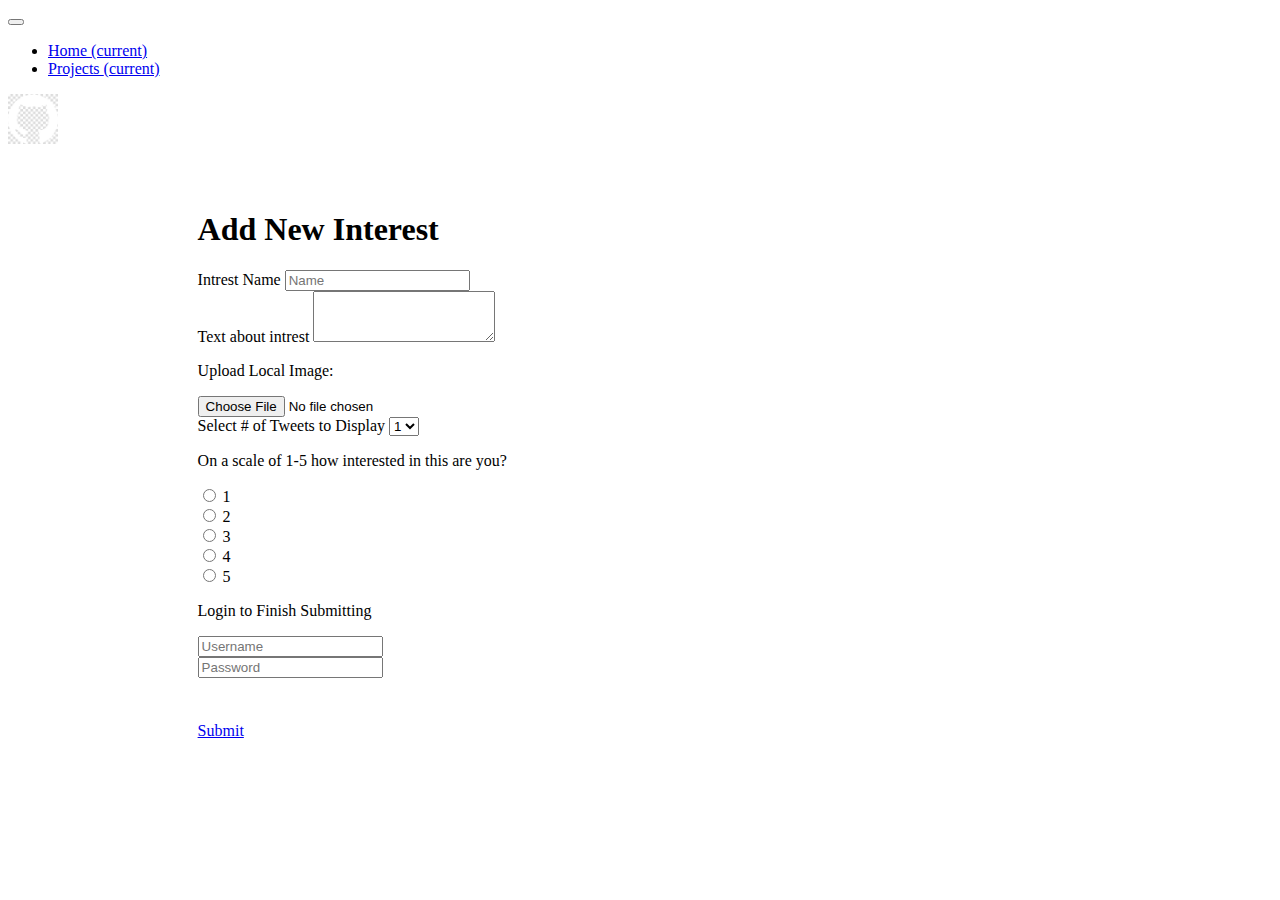
<file: form.html>
<!DOCTYPE html>
<html>
  <head>
    <meta charset="utf-8">
    <meta name="viewport" content="width=device-width, initial-scale=1, shrink-to-fit=no">
    <meta name="description" content="">
    <title>About Me</title>
    <link rel='icon' href='../resources/img/favicon.ico' type='image/x-icon'/>
    <link rel="stylesheet" href="https://stackpath.bootstrapcdn.com/bootstrap/4.2.1/css/bootstrap.min.css" integrity="sha384-GJzZqFGwb1QTTN6wy59ffF1BuGJpLSa9DkKMp0DgiMDm4iYMj70gZWKYbI706tWS" crossorigin="anonymous">
	<link href="bruhMoment.css" rel="stylesheet">
  </head>
  <body>
    <nav class="navbar navbar-expand-lg navbar-dark bg-dark">
        <button class="navbar-toggler" type="button" data-toggle="collapse" data-target="#navbarText" aria-controls="navbarText" aria-expanded="false" aria-label="Toggle navigation">
          <span class="navbar-toggler-icon"></span>
        </button>
        <div class="collapse navbar-collapse" id="navbarText">
            <ul class="navbar-nav mr-auto">
                <li class="nav-item active">
                <a class="nav-link" href="mypage_bootstrap.html">Home <span class="sr-only">(current)</span></a>
                </li>
                <li class="nav-item active">
                    <a class="nav-link" href="projects.html">Projects <span class="sr-only">(current)</span></a>
                </li>
            </ul>
            </ul class="navbar-nav m1-auto">
                <li class="nav-item active">
                    <a href="https://github.com/MiInouye/">
                        <img src="imgs/gitHubLogo.png" height=50px>
                    </a>
                </li>
            </ul>
        </div>
    </nav>
    
    <form>
    <div id="addIntrestForm">
        <div class="form-group" id="intrestName">
          <h1>Add New Interest</h1>
          <label for="NewIntrest">Intrest Name</label>
          <input type="name" class="form-control" id="NewIntrest" placeholder="Name">
        </div>
        
        <div class="form-group" id="intrestDescription">
           <label for="intrestDesc">Text about intrest</label>
           <textarea class="form-control" id="intrestDesc" rows="3"></textarea>
        </div>

        <div class="row">
            <div class="col-sm">
                <div class="container">
                    <p>Upload Local Image:</p>
                    <form action="/action_page.php">
                        <input type="file" id="myFile" name="filename2">
                    </form>
                </div>
            </div>
            <div class="col-sm">
                <div class="form-group" id="NumberOfTweets">
                    <label for="numTweets">Select # of Tweets to Display</label>
                    <select class="form-control" id="numTweets">
                      <option>1</option>
                      <option>2</option>
                      <option>3</option>
                      <option>4</option>
                      <option>5</option>
                    </select>
                  </div>
            </div>
        </div>
        <div class="row">
            <div class="col-sm">
                <p>On a scale of 1-5 how interested in this are you?</p>
                <div class="form-check form-check-inline">
                    <input class="form-check-input" type="radio" name="intrestLevel" id="intrestLevel1" value="1">
                    <label class="form-check-label" for="intrestLevel1">1</label>
                </div>
                <div class="form-check form-check-inline">
                    <input class="form-check-input" type="radio" name="intrestLevel" id="intrestLevel2" value="2">
                    <label class="form-check-label" for="intrestLevel2">2</label>
                </div>
                <div class="form-check form-check-inline">
                    <input class="form-check-input" type="radio" name="intrestLevel" id="intrestLevel3" value="3">
                    <label class="form-check-label" for="intrestLevel3">3</label>
                </div>
                <div class="form-check form-check-inline">
                    <input class="form-check-input" type="radio" name="intrestLevel" id="intrestLevel4" value="4">
                    <label class="form-check-label" for="intrestLevel4">4</label>
                </div>
                <div class="form-check form-check-inline">
                    <input class="form-check-input" type="radio" name="intrestLevel" id="intrestLevel5" value="5">
                    <label class="form-check-label" for="intrestLevel5">5</label>
                </div>
            </div>
        </div>
        <p>Login to Finish Submitting</p>
        <div class="row">
            <div class="col-sm">
                    <input type="name" class="form-control" id="username" placeholder="Username">
            </div>
            <div class="col-sm">
                <input type="name" class="form-control" id="password" placeholder="Password">
            </div>
        </div>
        <div class="row">
            <div class="col-sm" id="submitButton">
                <a class="btn btn-primary" href="mypage_bootstrap.html" role="button">Submit</a>
            </div>
        </div>
        
        

    </div>    
    </form>

  </body>
</html>
</file>
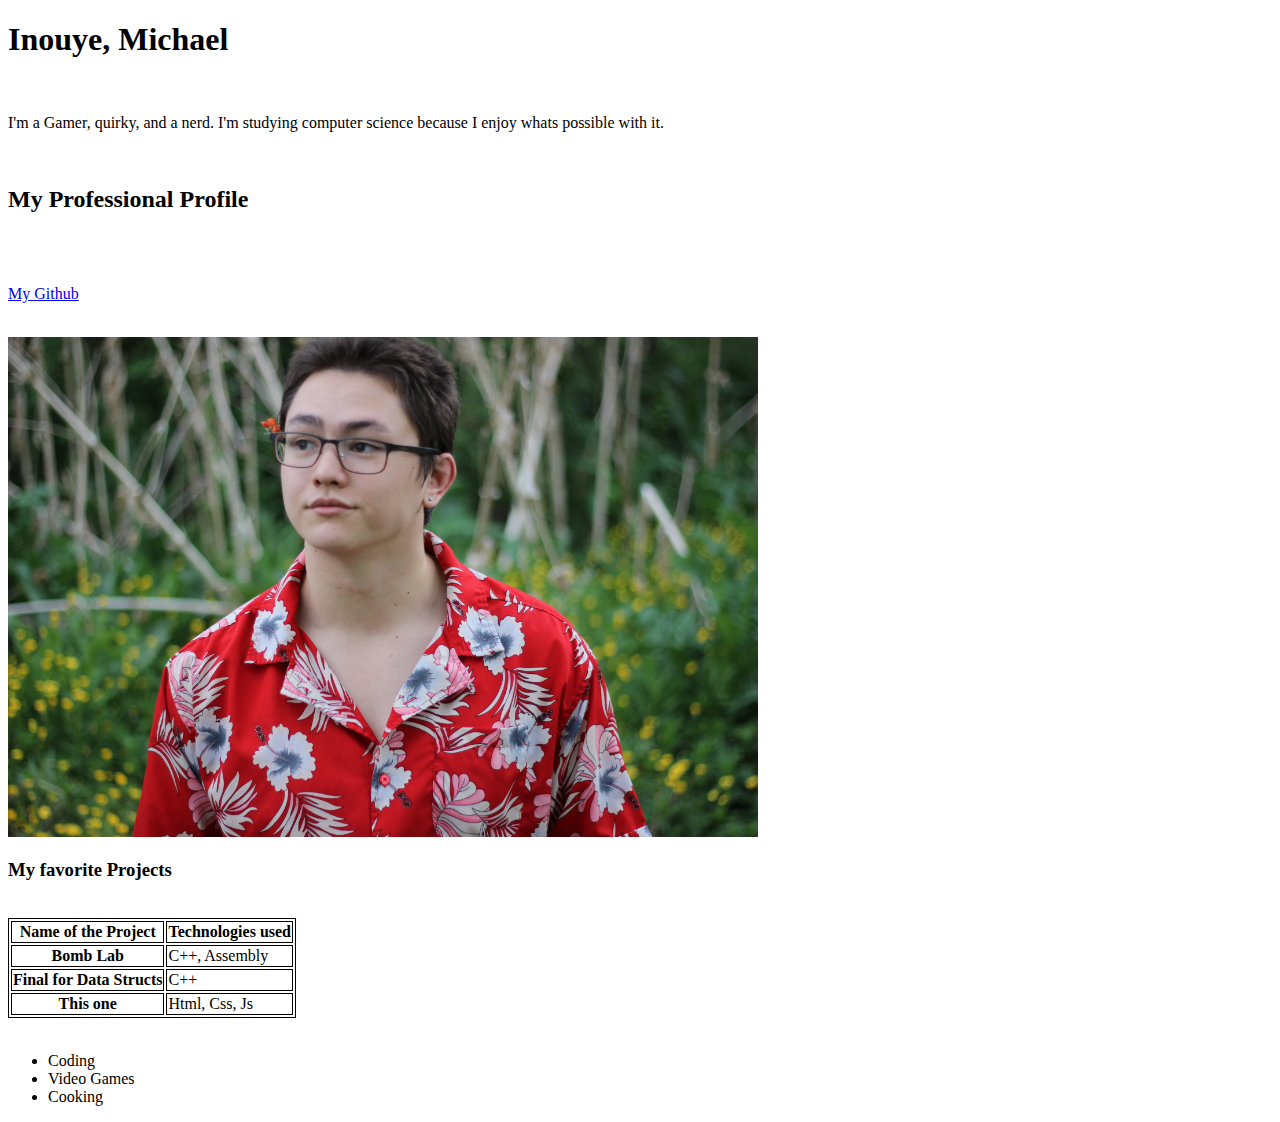
<file: mypage.html>
<!DOCTYPE html>
    <html>
      <head>
        
        <title>About Me</title>
	      <link href="bruhMoment.css" rel="stylesheet">
      </head>
      <body>
        <h1>Inouye, Michael</h1><br>
        <p>I'm a Gamer, quirky, and a nerd. I'm studying computer science because I enjoy whats possible with it.</p><br>
        <h2>My Professional Profile</h2><br><br>
        <p><a href="https://github.com/MiInouye/">My Github</a></p><br>
        <img src= imgs/most_professional.jpg  alt="The realest" height=500 ><br>
        <h3>My favorite Projects</h3><br>
        <table class="table " >
          <thead>
            <tr>
              <th scope="col">Name of the Project</th>
              <th scope="col">Technologies used</th>
            </tr>
          </thead>
          <tbody>
            <tr>
              <th scope="row">Bomb Lab</th>
              <td>C++, Assembly</td>
            </tr>
            <tr>
              <th scope="row">Final for Data Structs</th>
              <td>C++</td>
            </tr>
            <tr>
              <th scope="row">This one</th>
              <td>Html, Css, Js</td>
            </tr>
          </tbody>
        </table><br>
        <ul>
          <li>Coding</li>
          <li>Video Games</li>
          <li>Cooking</li>
        </ul>

      </body>
    </html>
</file>
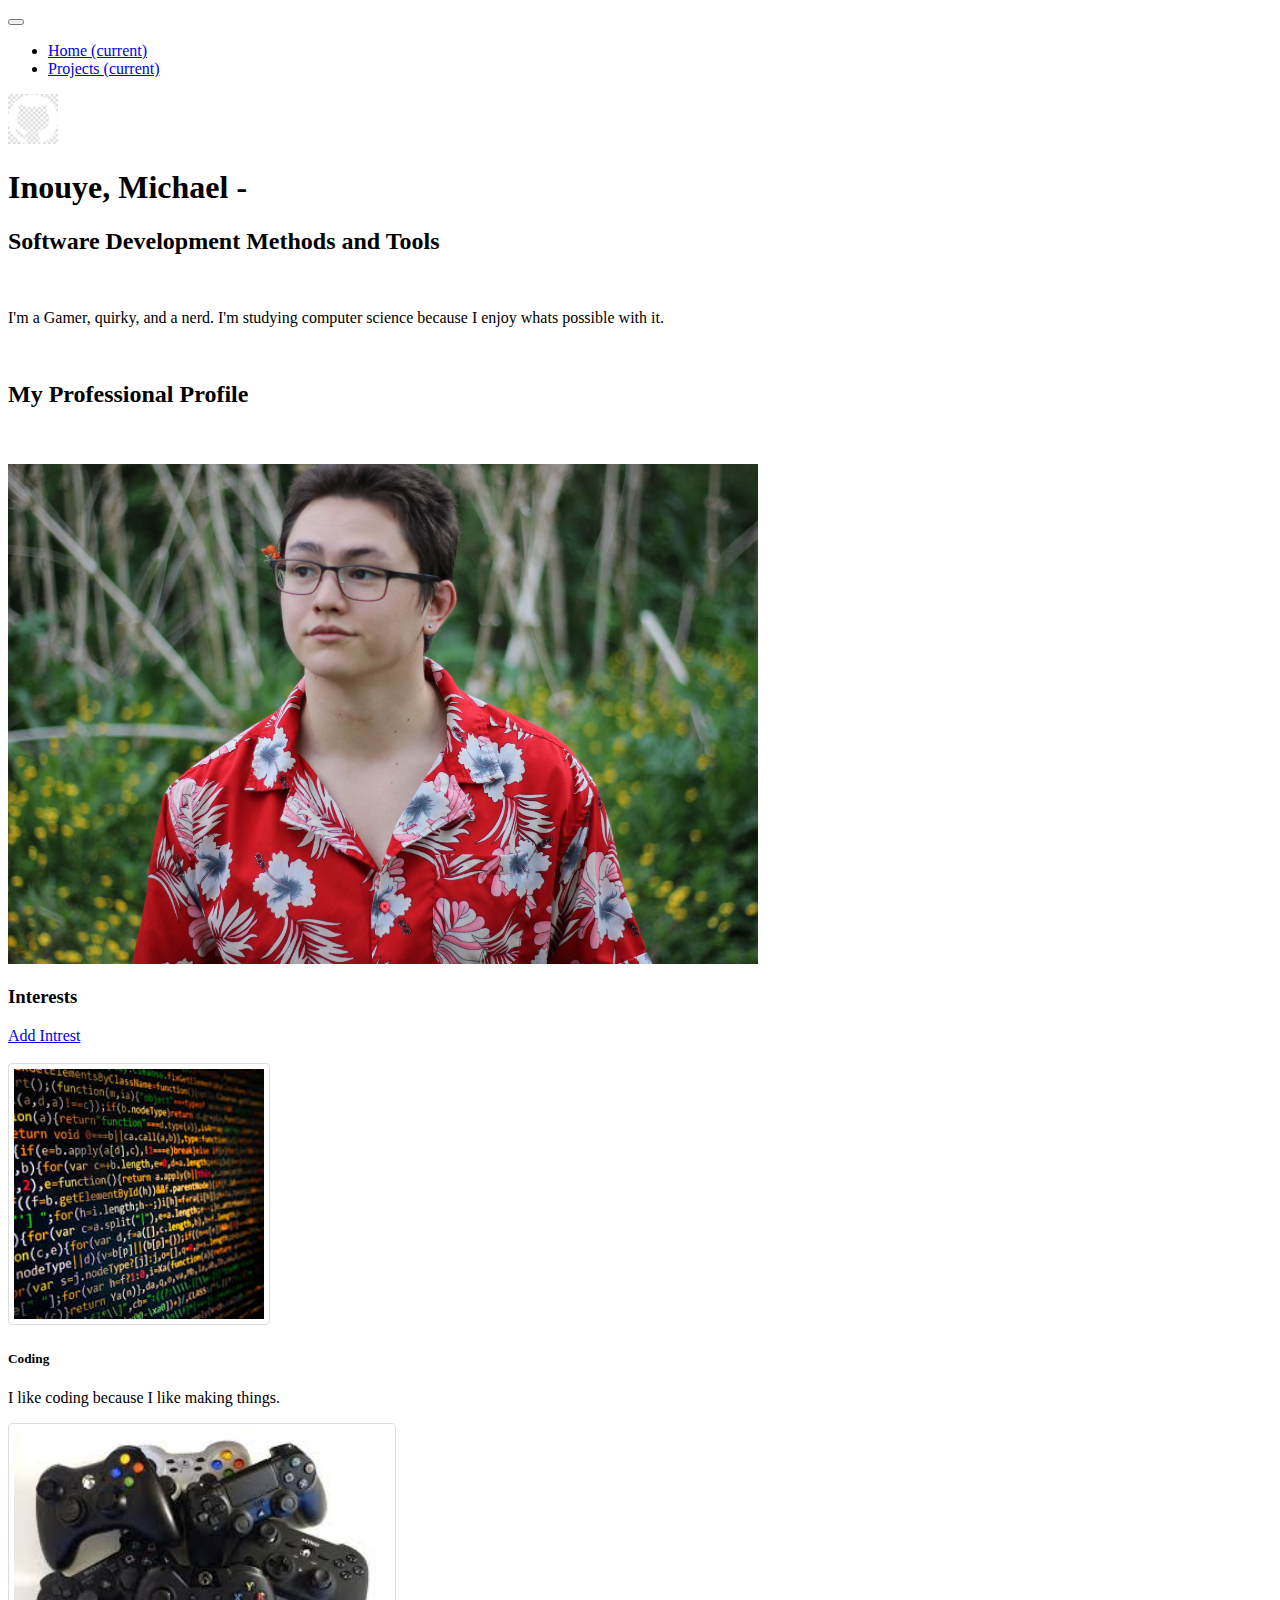
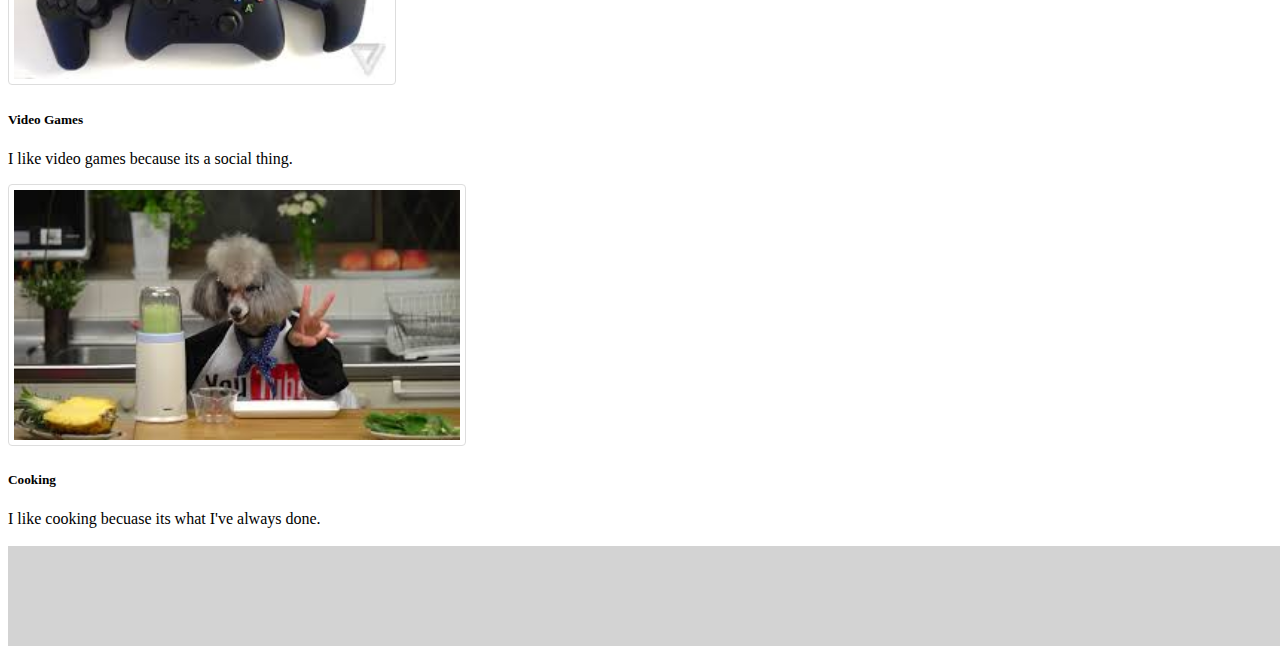
<file: mypage_bootstrap.html>
<!DOCTYPE html>
<html>
  <head>
    <meta charset="utf-8">
    <meta name="viewport" content="width=device-width, initial-scale=1, shrink-to-fit=no">
    <meta name="description" content="">
    <title>About Me</title>
    <link rel='icon' href='../resources/img/favicon.ico' type='image/x-icon'/>
    <link rel="stylesheet" href="https://stackpath.bootstrapcdn.com/bootstrap/4.2.1/css/bootstrap.min.css" integrity="sha384-GJzZqFGwb1QTTN6wy59ffF1BuGJpLSa9DkKMp0DgiMDm4iYMj70gZWKYbI706tWS" crossorigin="anonymous">
	<link href="bruhMoment.css" rel="stylesheet">
  </head>
  <body>
    <nav class="navbar navbar-expand-lg navbar-dark bg-dark">
        <button class="navbar-toggler" type="button" data-toggle="collapse" data-target="#navbarText" aria-controls="navbarText" aria-expanded="false" aria-label="Toggle navigation">
          <span class="navbar-toggler-icon"></span>
        </button>
        <div class="collapse navbar-collapse" id="navbarText">
          <ul class="navbar-nav mr-auto">
            <li class="nav-item active">
              <a class="nav-link" href="mypage_bootstrap.html">Home <span class="sr-only">(current)</span></a>
            </li>
            <li class="nav-item active">
                <a class="nav-link" href="projects.html">Projects <span class="sr-only">(current)</span></a>
            </li>
          </ul class="navbar-nav m1-auto">
            <li class="nav-item active">
                <a href="https://github.com/MiInouye/">
                    <img src="imgs/gitHubLogo.png" height=50px>
                  </a>
            </li>
        </div>
      </nav>

    <h1>Inouye, Michael - </h1><h2 class="text-secondary">Software Development Methods and Tools</h2><br>
    <p class="card">I'm a Gamer, quirky, and a nerd. I'm studying computer science because I enjoy whats possible with it.</p><br>
    <h2>My Professional Profile</h2><br><br>
    <img class="rounded-circle" src= imgs/most_professional.jpg  alt="picture of me" height=500 ><br>
    <div class="row">
      <div class="col-sm-11">
        <h3>Interests</h3>
      </div>
      <div class="float-sm-right">
        <a class="btn btn-primary" href="form.html" role="button">Add Intrest</a>
      </div>
    </div>
    <br>

    <div class="row">
      <div class="col-sm-4">
        <div class="card">
          <img class="card-img-top" id="coding_card_img" src="imgs/coding.jpg" alt="Coding">
          <div class="card-body">
            <h5 class="card-title">Coding</h5>
            <p class="card-text">I like coding because I like making things.</p>
          </div>
        </div>
      </div>
      <div class="col-sm-4">
        <div class="card">
          <img class="card-img-top" id="vg_card_img" src="imgs/vg.jpg" alt="Video Games">
          <div class="card-body">
            <h5 class="card-title">Video Games</h5>
            <p class="card-text">I like video games because its a social thing.</p>
          </div>
        </div>
      </div>
      <div class="col-sm-4">
        <div class="card">
          <img class="card-img-top" id="cooking_card_img" src="imgs/cooking.jpg" alt="Cooking" >
          <div class="card-body">
            <h5 class="card-title">Cooking</h5>
            <p class="card-text">I like cooking becuase its what I've always done.</p>
          </div>
        </div>
      </div>
    </div>

    <footer>
      <a href="https://www.linkedin.com/in/michael-inouye-15946b1b8/"><img src="imgs/linkedin.png"></a>
    </footer>

  </body>
</html>
</file>
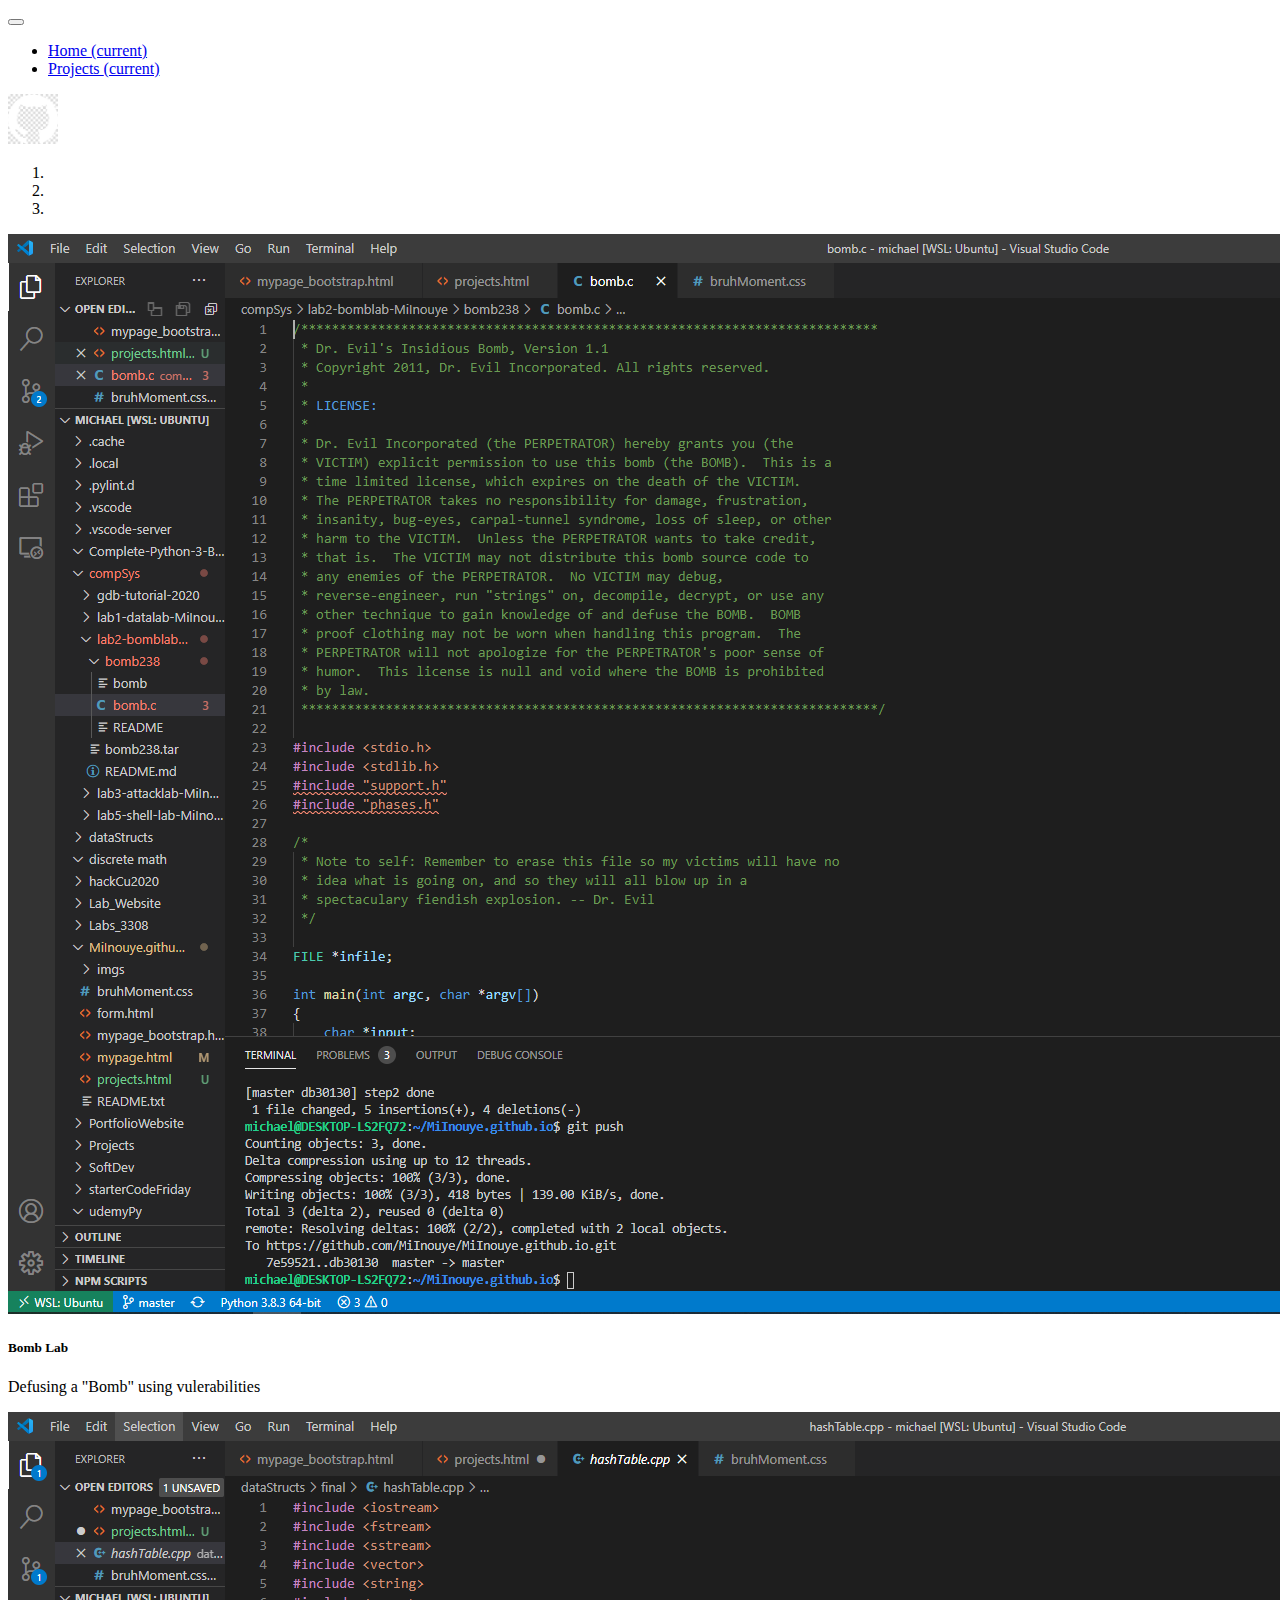
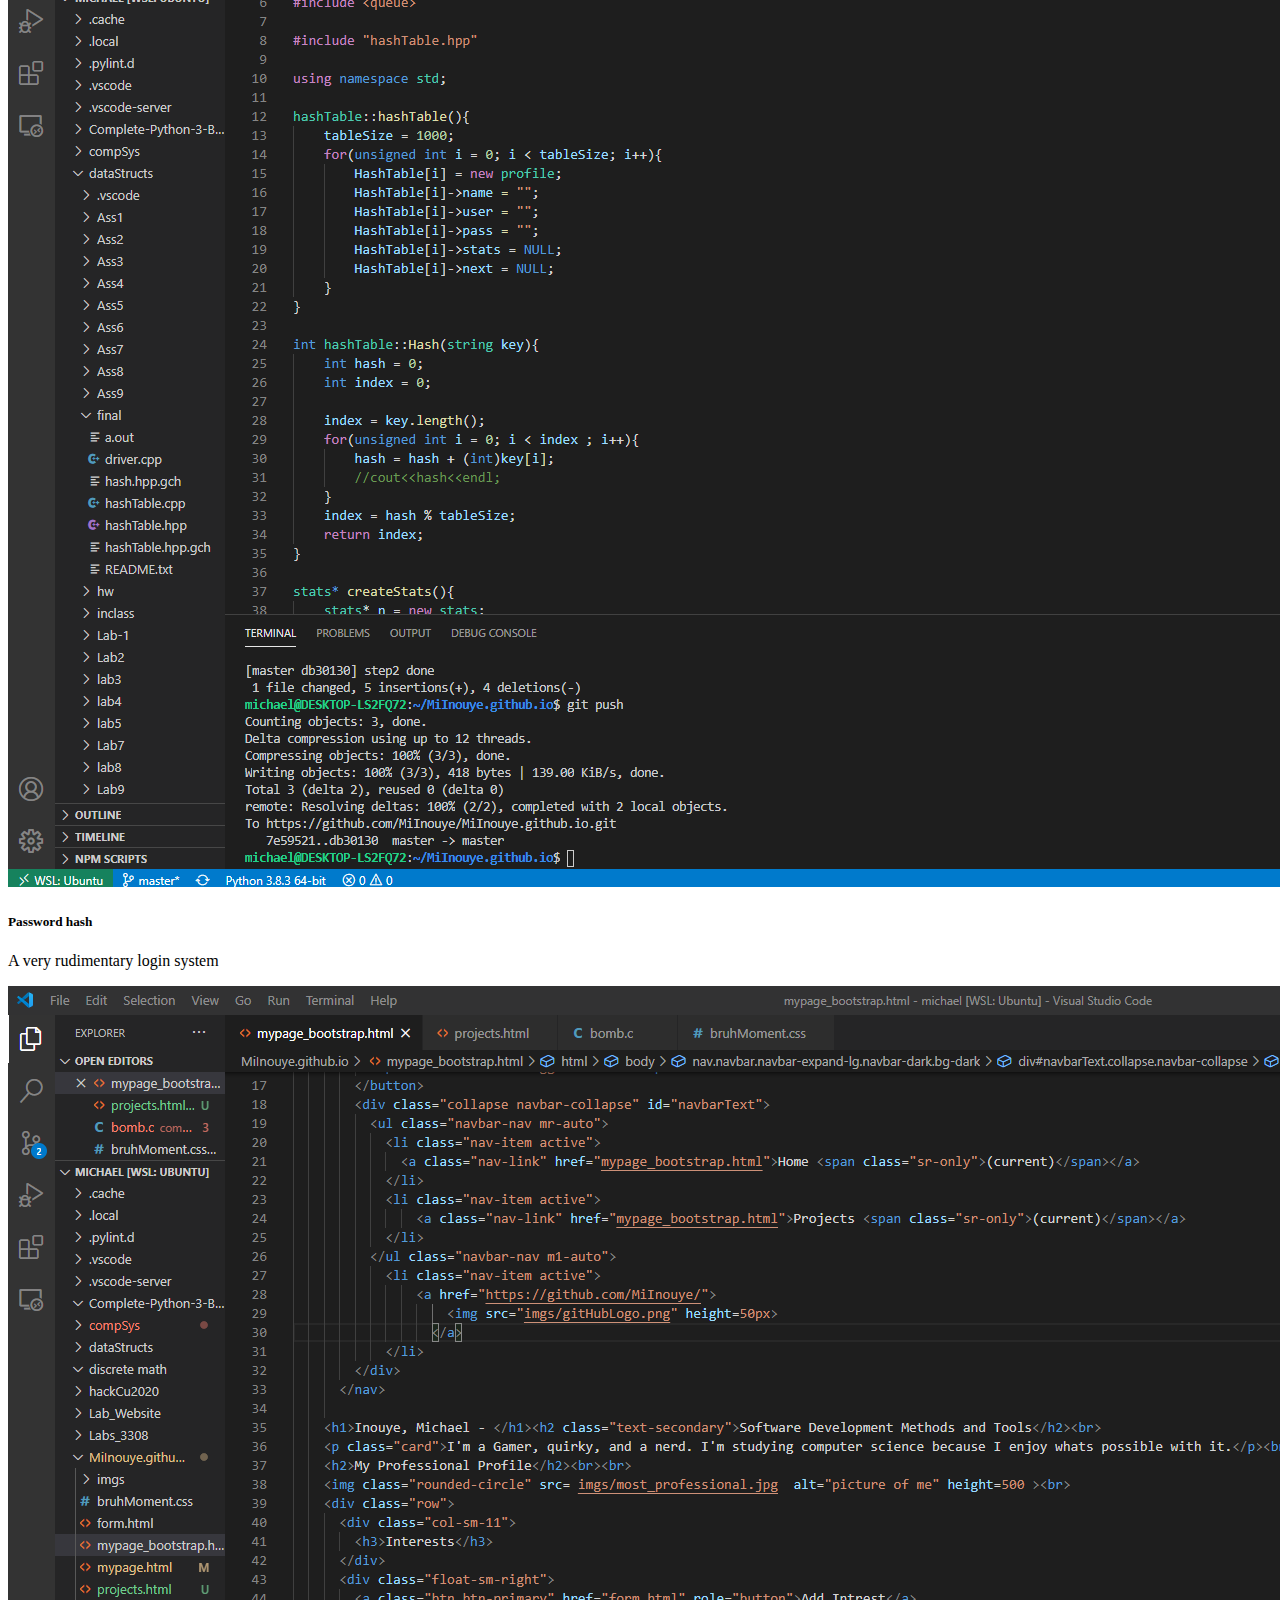
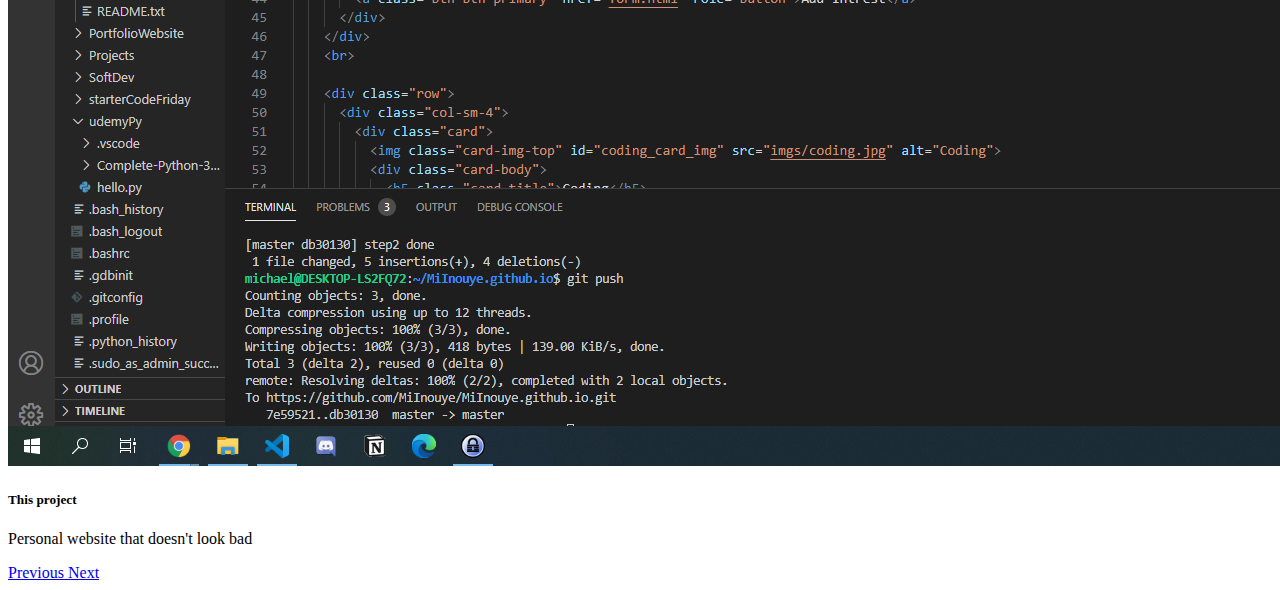
<file: projects.html>
<!-- Home Page -->
<!doctype html>
<html lang="en">
  <head>
    <meta charset="utf-8">
    <meta name="viewport" content="width=device-width, initial-scale=1, shrink-to-fit=no">
    <meta name="description" content="">
    <title>Projects Page</title>
	<link rel='icon' href='../resources/img/favicon.ico' type='image/x-icon'/>
    <!-- Bootstrap core CSS -->
	<link rel="stylesheet" href="https://stackpath.bootstrapcdn.com/bootstrap/4.2.1/css/bootstrap.min.css" integrity="sha384-GJzZqFGwb1QTTN6wy59ffF1BuGJpLSa9DkKMp0DgiMDm4iYMj70gZWKYbI706tWS" crossorigin="anonymous">
	<link href="bruhMoment.css" rel="stylesheet">
  </head>
  <body>

    <nav class="navbar navbar-expand-lg navbar-dark bg-dark ">
        <button class="navbar-toggler" type="button" data-toggle="collapse" data-target="#navbarText" aria-controls="navbarText" aria-expanded="false" aria-label="Toggle navigation">
          <span class="navbar-toggler-icon"></span>
        </button>
        <div class="collapse navbar-collapse" id="navbarText">
          <ul class="navbar-nav mr-auto">
            <li class="nav-item active">
              <a class="nav-link" href="mypage_bootstrap.html">Home <span class="sr-only">(current)</span></a>
            </li>
            <li class="nav-item active">
                <a class="nav-link" href="mypage_bootstrap.html">Projects <span class="sr-only">(current)</span></a>
            </li>
          </ul class="navbar-nav m1-auto">
            <li class="nav-item active">
                <a href="https://github.com/MiInouye/">
                    <img src="imgs/gitHubLogo.png" height=50px>
                  </a>
            </li>
        </div>
      </nav>

        <div id="projectCarousel" class="carousel slide" data-ride="carousel">
            <ol class="carousel-indicators">
                <li data-target="#projectCarousel" data-slide-to="0" class="active"></li>
                <li data-target="#projectCarousel" data-slide-to="1"></li>
                <li data-target="#projectCarousel" data-slide-to="2"></li>
              </ol>
          
            <div class="carousel-inner">
                <div class="carousel-item active">
                    <img class="d-block w-100" src="imgs/bomblab.PNG" alt="First slide">
                    <div class="carousel-caption d-none d-md-block">
                        <h5>Bomb Lab</h5>
                        <p>Defusing a "Bomb" using vulerabilities</p>
                      </div>
                </div>
                <div class="carousel-item">
                    <img class="d-block w-100" src="imgs/finalDS.PNG" alt="Second slide">
                    <div class="carousel-caption d-none d-md-block">
                        <h5>Password hash</h5>
                        <p>A very rudimentary login system </p>
                      </div>
                </div>
                <div class="carousel-item">
                    <img class="d-block w-100" src="imgs/thisone.PNG" alt="Third slide">
                    <div class="carousel-caption d-none d-md-block">
                        <h5>This project</h5>
                        <p>Personal website that doesn't look bad</p>
                      </div>
                </div>
            </div>
            
            <a class="carousel-control-prev" href="#projectCarousel" role="button" data-slide="prev">
                <span class="carousel-control-prev-icon" aria-hidden="true"></span>
                <span class="sr-only">Previous</span>
            </a>
            <a class="carousel-control-next" href="#projectCarousel" role="button" data-slide="next">
                <span class="carousel-control-next-icon" aria-hidden="true"></span>
                <span class="sr-only">Next</span>
            </a>
        </div>
  
    <script src="https://code.jquery.com/jquery-3.3.1.slim.min.js" integrity="sha384-q8i/X+965DzO0rT7abK41JStQIAqVgRVzpbzo5smXKp4YfRvH+8abtTE1Pi6jizo" crossorigin="anonymous"></script>
	<script src="https://cdnjs.cloudflare.com/ajax/libs/popper.js/1.14.6/umd/popper.min.js" integrity="sha384-wHAiFfRlMFy6i5SRaxvfOCifBUQy1xHdJ/yoi7FRNXMRBu5WHdZYu1hA6ZOblgut" crossorigin="anonymous"></script>
	<script src="https://stackpath.bootstrapcdn.com/bootstrap/4.2.1/js/bootstrap.min.js" integrity="sha384-B0UglyR+jN6CkvvICOB2joaf5I4l3gm9GU6Hc1og6Ls7i6U/mkkaduKaBhlAXv9k" crossorigin="anonymous"></script>
</body>
</html>
</file>
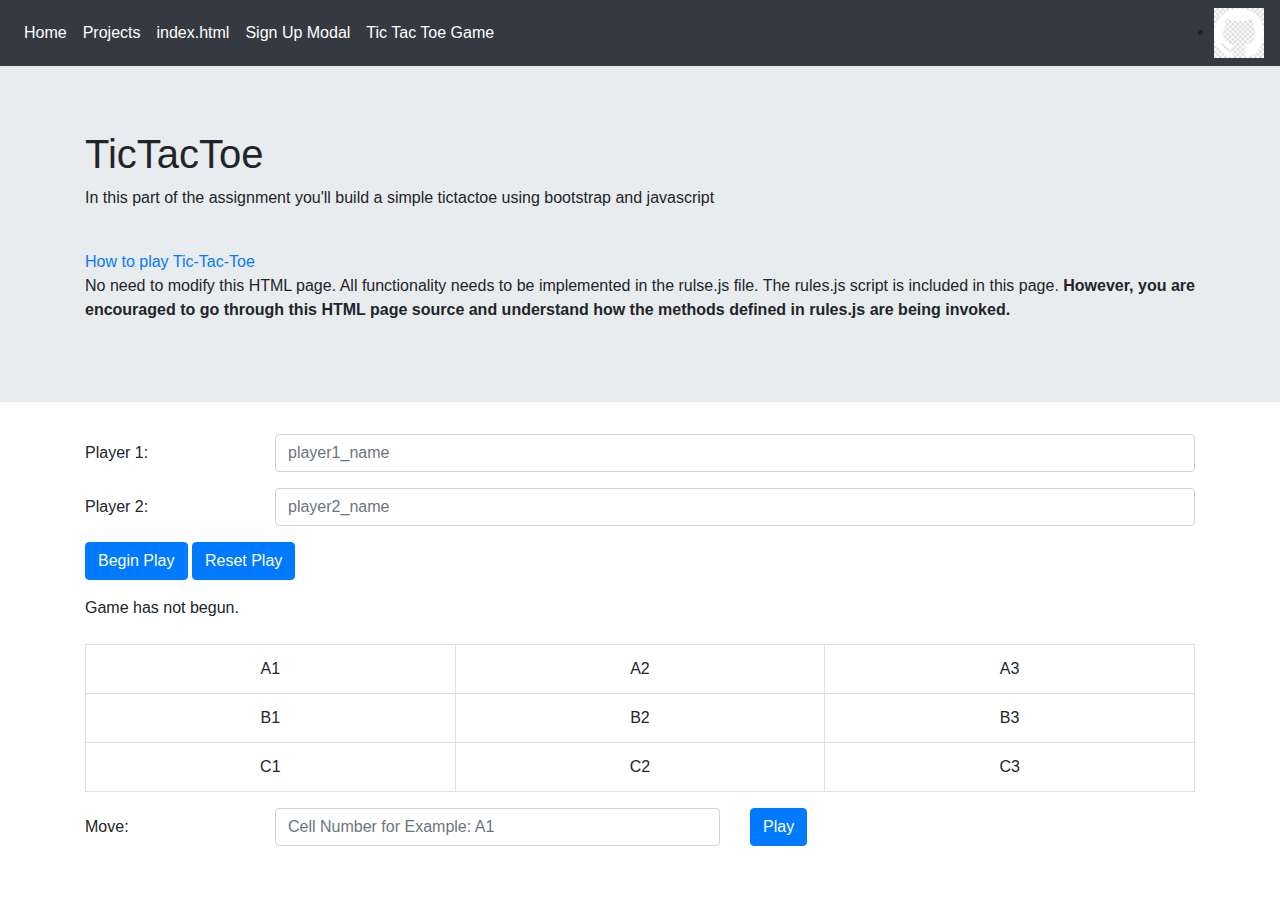
<file: tic-tac-toe/tic-tac-toe.html>
<!DOCTYPE html>
<html lang="en">
<head>
<meta charset="utf-8">
<meta http-equiv="X-UA-Compatible" content="IE=edge">
<meta name="viewport" content="width=device-width, initial-scale=1">
<title>Question 4</title>
<link rel="stylesheet" href="https://maxcdn.bootstrapcdn.com/font-awesome/4.7.0/css/font-awesome.min.css">
<link rel="stylesheet" href="https://stackpath.bootstrapcdn.com/bootstrap/4.4.1/css/bootstrap.min.css" integrity="sha384-Vkoo8x4CGsO3+Hhxv8T/Q5PaXtkKtu6ug5TOeNV6gBiFeWPGFN9MuhOf23Q9Ifjh" crossorigin="anonymous">
<script src="https://code.jquery.com/jquery-3.4.1.slim.min.js" integrity="sha384-J6qa4849blE2+poT4WnyKhv5vZF5SrPo0iEjwBvKU7imGFAV0wwj1yYfoRSJoZ+n" crossorigin="anonymous"></script>
<script src="https://cdn.jsdelivr.net/npm/popper.js@1.16.0/dist/umd/popper.min.js" integrity="sha384-Q6E9RHvbIyZFJoft+2mJbHaEWldlvI9IOYy5n3zV9zzTtmI3UksdQRVvoxMfooAo" crossorigin="anonymous"></script>
<script src="https://stackpath.bootstrapcdn.com/bootstrap/4.4.1/js/bootstrap.min.js" integrity="sha384-wfSDF2E50Y2D1uUdj0O3uMBJnjuUD4Ih7YwaYd1iqfktj0Uod8GCExl3Og8ifwB6" crossorigin="anonymous"></script>
<script src="./rules.js"></script>
</head>
<body>
	<nav class="navbar navbar-expand-lg navbar-dark bg-dark">
		<button class="navbar-toggler" type="button" data-toggle="collapse" data-target="#navbarText" aria-controls="navbarText" aria-expanded="false" aria-label="Toggle navigation">
		  <span class="navbar-toggler-icon"></span>
		</button>
		<div class="collapse navbar-collapse" id="navbarText">
		  <ul class="navbar-nav mr-auto">
			<li class="nav-item active">
			  <a class="nav-link" href="../../../MiInouye.github.io/views/mypage_bootstrap.html">Home <span class="sr-only">(current)</span></a>
			</li>
			<li class="nav-item active">
				<a class="nav-link" href="../../../MiInouye.github.io/views/projects.html">Projects <span class="sr-only">(current)</span></a>
			</li>
			<li class="nav-item active">
			  <a class="nav-link" href="../../../MiInouye.github.io/index.html">index.html <span class="sr-only">(current)</span></a>
			</li>
			<li class="nav-item active">
				<a class="nav-link" href="../signup-modal/login.html">Sign Up Modal <span class="sr-only">(current)</span></a>
			</li>
			<li class="nav-item active">
				<a class="nav-link" href="tic-tac-toe.html">Tic Tac Toe Game <span class="sr-only">(current)</span></a>
			</li>
		  </ul class="navbar-nav m1-auto">
			<li class="nav-item active">
				<a href="https://github.com/MiInouye/">
					<img src="../imgs/gitHubLogo.png" height=50px>
				  </a>
			</li>
		</div>
	  </nav>
<div class="jumbotron jumbotron-fluid">
  	<div class="container">
  		<h1>TicTacToe</h1>
  		<p>In this part of the assignment you'll build a simple tictactoe using bootstrap and javascript</p> <br/>
  		<a href="https://www.google.com/search?q=tic+tac+toe" alt="how to play" target="_blank">How to play Tic-Tac-Toe</a><br/>
		  <p>No need to modify this HTML page. All functionality needs to be implemented in the rulse.js file. The rules.js script is included in this page. <strong>However, you are encouraged to go through this HTML page source and understand how the methods defined in rules.js are being invoked.</strong></p>
	</div>
</div>

<div class="container">
	<form>
	  <div class="form-group row">
	    <label for="player1" class="col-sm-2 col-form-label">Player 1:</label>
	    <div class="col-sm-10">
	      <input type="text" class="form-control" id="player1_id" placeholder="player1_name">
	    </div>
	  </div>
	  <div class="form-group row">
	    <label for="player2" class="col-sm-2 col-form-label">Player 2:</label>
	    <div class="col-sm-10">
	      <input type="text" class="form-control" id="player2_id" placeholder="player2_name">
	    </div>
	  </div>
	  <div class="form-group row">
	    <div class="col-sm-5 ">
	      <button type="button" class="btn btn-primary" onclick="begin_play()">Begin Play</button>
	      <button type="button" class="btn btn-primary" onclick="reset_play()">Reset Play</button>
	    </div>
	  </div>
	</form>
</div>
<div class ="container">

	<div id ="turn_info">
		Game has not begun.
	</div>
	<br/>
</div>

<div class="container">
<table class="table table-bordered">
  <tbody>
    <tr>
      <td class="text-center" id="A1">A1</td>
      <td class="text-center" id="A2">A2</td>
      <td class="text-center" id="A3">A3</td>
    </tr>
    <tr>
      <td class="text-center" id="B1">B1</td>
      <td class="text-center" id="B2">B2</td>
      <td class="text-center" id="B3">B3</td>
    </tr>
    <tr>
      <td class="text-center" id="C1">C1</td>
      <td class="text-center" id="C2">C2</td>
      <td class="text-center" id="C3">C3</td>
    </tr>
  </tbody>
</table>
</div>

<div class="container">
	<form>
	<div class="form-group row">
	    <label for="player1" class="col-sm-2 col-form-label">Move:</label>
	    <div class="col-sm-5">
	      <input type="text" class="form-control" id="move_text_id" placeholder="Cell Number for Example: A1" onkeydown="moveEnter(event)">
	  </div>
	  <div class="col-sm-5">
	      <button type="button" class="btn btn-primary" onclick="play()">Play</button>
	   </div>
	  </div>
	</form>

</div>
</body>
</html>
</file>
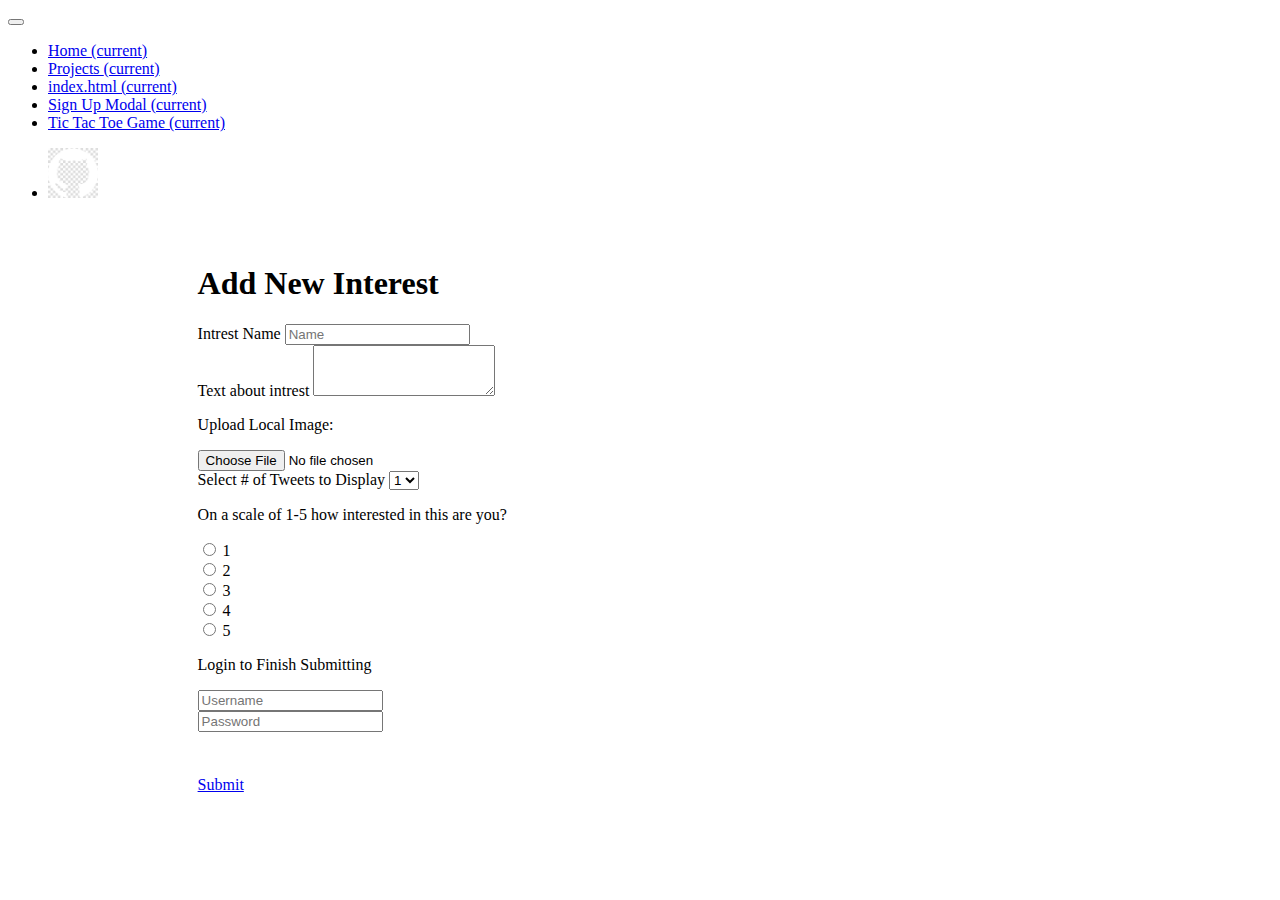
<file: views/form.html>
<!DOCTYPE html>
<html>
  <head>
    <meta charset="utf-8">
    <meta name="viewport" content="width=device-width, initial-scale=1, shrink-to-fit=no">
    <meta name="description" content="">
    <title>About Me</title>

    <link rel="stylesheet" href="https://stackpath.bootstrapcdn.com/bootstrap/4.2.1/css/bootstrap.min.css" integrity="sha384-GJzZqFGwb1QTTN6wy59ffF1BuGJpLSa9DkKMp0DgiMDm4iYMj70gZWKYbI706tWS" crossorigin="anonymous">
	<link href="../bruhMoment.css" rel="stylesheet">
  </head>
  <body>
    <nav class="navbar navbar-expand-lg navbar-dark bg-dark">
        <button class="navbar-toggler" type="button" data-toggle="collapse" data-target="#navbarText" aria-controls="navbarText" aria-expanded="false" aria-label="Toggle navigation">
          <span class="navbar-toggler-icon"></span>
        </button>
        <div class="collapse navbar-collapse" id="navbarText">
            <ul class="navbar-nav mr-auto">
                <li class="nav-item active">
                <a class="nav-link" href="mypage_bootstrap.html">Home <span class="sr-only">(current)</span></a>
                </li>
                <li class="nav-item active">
                    <a class="nav-link" href="projects.html">Projects <span class="sr-only">(current)</span></a>
                </li>
                <li class="nav-item active">
                    <a class="nav-link" href="../index.html">index.html <span class="sr-only">(current)</span></a>
                </li>
                <li class="nav-item active">
                    <a class="nav-link" href="../../Labs_3308/Hw2/signup-modal/login.html">Sign Up Modal <span class="sr-only">(current)</span></a>
                </li>
                <li class="nav-item active">
                    <a class="nav-link" href="../../Labs_3308/Hw2/tic-tac-toe/tic-tac-toe.html">Tic Tac Toe Game <span class="sr-only">(current)</span></a>
                </li>

            </ul>
            <ul class="navbar-nav m1-auto">
                <li class="nav-item active">
                    <a href="https://github.com/MiInouye/">
                        <img src="../imgs/gitHubLogo.png" height=50px>
                    </a>
                </li>
            </ul>
        </div>
    </nav>
    
    <form>
    <div id="addIntrestForm">
        <div class="form-group" id="intrestName">
          <h1>Add New Interest</h1>
          <label for="NewIntrest">Intrest Name</label>
          <input type="name" class="form-control" id="NewIntrest" placeholder="Name">
        </div>
        
        <div class="form-group" id="intrestDescription">
           <label for="intrestDesc">Text about intrest</label>
           <textarea class="form-control" id="intrestDesc" rows="3"></textarea>
        </div>

        <div class="row">
            <div class="col-sm">
                <div class="container">
                    <p>Upload Local Image:</p>
                    <form action="/action_page.php">
                        <input type="file" id="myFile" name="filename2">
                    </form>
                </div>
            </div>
            <div class="col-sm">
                <div class="form-group" id="NumberOfTweets">
                    <label for="numTweets">Select # of Tweets to Display</label>
                    <select class="form-control" id="numTweets">
                      <option>1</option>
                      <option>2</option>
                      <option>3</option>
                      <option>4</option>
                      <option>5</option>
                    </select>
                  </div>
            </div>
        </div>
        <div class="row">
            <div class="col-sm">
                <p>On a scale of 1-5 how interested in this are you?</p>
                <div class="form-check form-check-inline">
                    <input class="form-check-input" type="radio" name="intrestLevel" id="intrestLevel1" value="1">
                    <label class="form-check-label" for="intrestLevel1">1</label>
                </div>
                <div class="form-check form-check-inline">
                    <input class="form-check-input" type="radio" name="intrestLevel" id="intrestLevel2" value="2">
                    <label class="form-check-label" for="intrestLevel2">2</label>
                </div>
                <div class="form-check form-check-inline">
                    <input class="form-check-input" type="radio" name="intrestLevel" id="intrestLevel3" value="3">
                    <label class="form-check-label" for="intrestLevel3">3</label>
                </div>
                <div class="form-check form-check-inline">
                    <input class="form-check-input" type="radio" name="intrestLevel" id="intrestLevel4" value="4">
                    <label class="form-check-label" for="intrestLevel4">4</label>
                </div>
                <div class="form-check form-check-inline">
                    <input class="form-check-input" type="radio" name="intrestLevel" id="intrestLevel5" value="5">
                    <label class="form-check-label" for="intrestLevel5">5</label>
                </div>
            </div>
        </div>
        <p>Login to Finish Submitting</p>
        <div class="row">
            <div class="col-sm">
                    <input type="name" class="form-control" id="username" placeholder="Username">
            </div>
            <div class="col-sm">
                <input type="name" class="form-control" id="password" placeholder="Password">
            </div>
        </div>
        <div class="row">
            <div class="col-sm" id="submitButton">
                <a class="btn btn-primary" href="mypage_bootstrap.html" role="button">Submit</a>
            </div>
        </div>
        
        

    </div>    
    </form>

  </body>
</html>
</file>
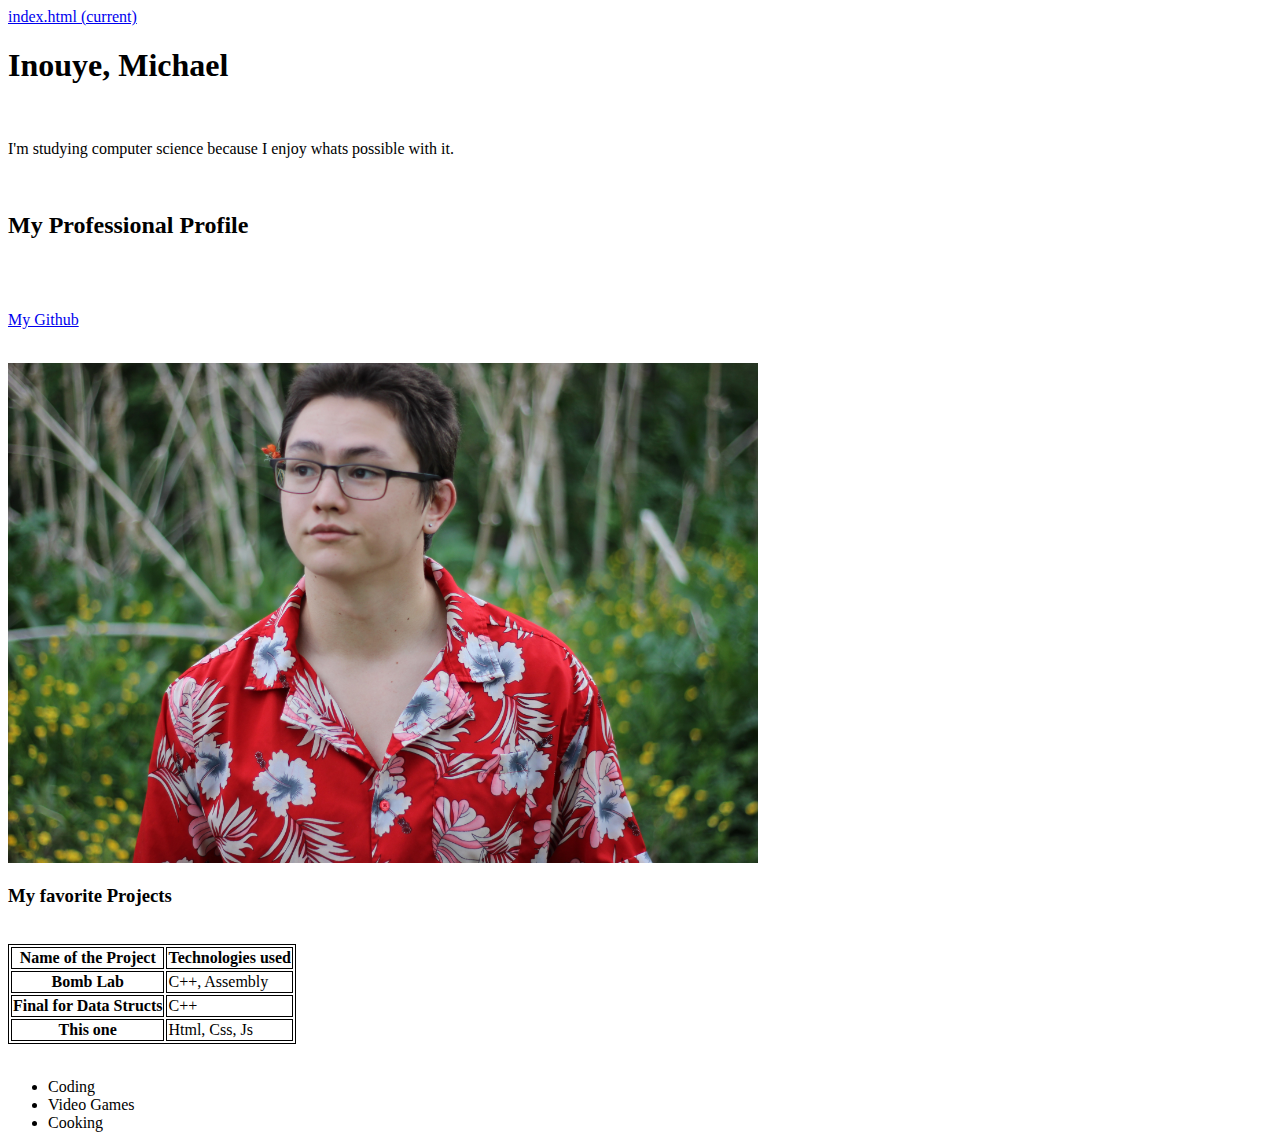
<file: views/mypage.html>
<!DOCTYPE html>
    <html>
      <head>
        
        <title>About Me</title>
	      <link href="../bruhMoment.css" rel="stylesheet">
      </head>
      <body>
          <a class="nav-link" href="../index.html">index.html <span class="sr-only">(current)</span></a>
        <h1>Inouye, Michael</h1><br>
        <p>I'm studying computer science because I enjoy whats possible with it.</p><br>
        <h2>My Professional Profile</h2><br><br>
        <p><a href="https://github.com/MiInouye/">My Github</a></p><br>
        <img src= ../imgs/most_professional.jpg  alt="The realest" height=500 ><br>
        <h3>My favorite Projects</h3><br>
        <table class="table " >
          <thead>
            <tr>
              <th scope="col">Name of the Project</th>
              <th scope="col">Technologies used</th>
            </tr>
          </thead>
          <tbody>
            <tr>
              <th scope="row">Bomb Lab</th>
              <td>C++, Assembly</td>
            </tr>
            <tr>
              <th scope="row">Final for Data Structs</th>
              <td>C++</td>
            </tr>
            <tr>
              <th scope="row">This one</th>
              <td>Html, Css, Js</td>
            </tr>
          </tbody>
        </table><br>
        <ul>
          <li>Coding</li>
          <li>Video Games</li>
          <li>Cooking</li>
        </ul>

      </body>
    </html>
</file>
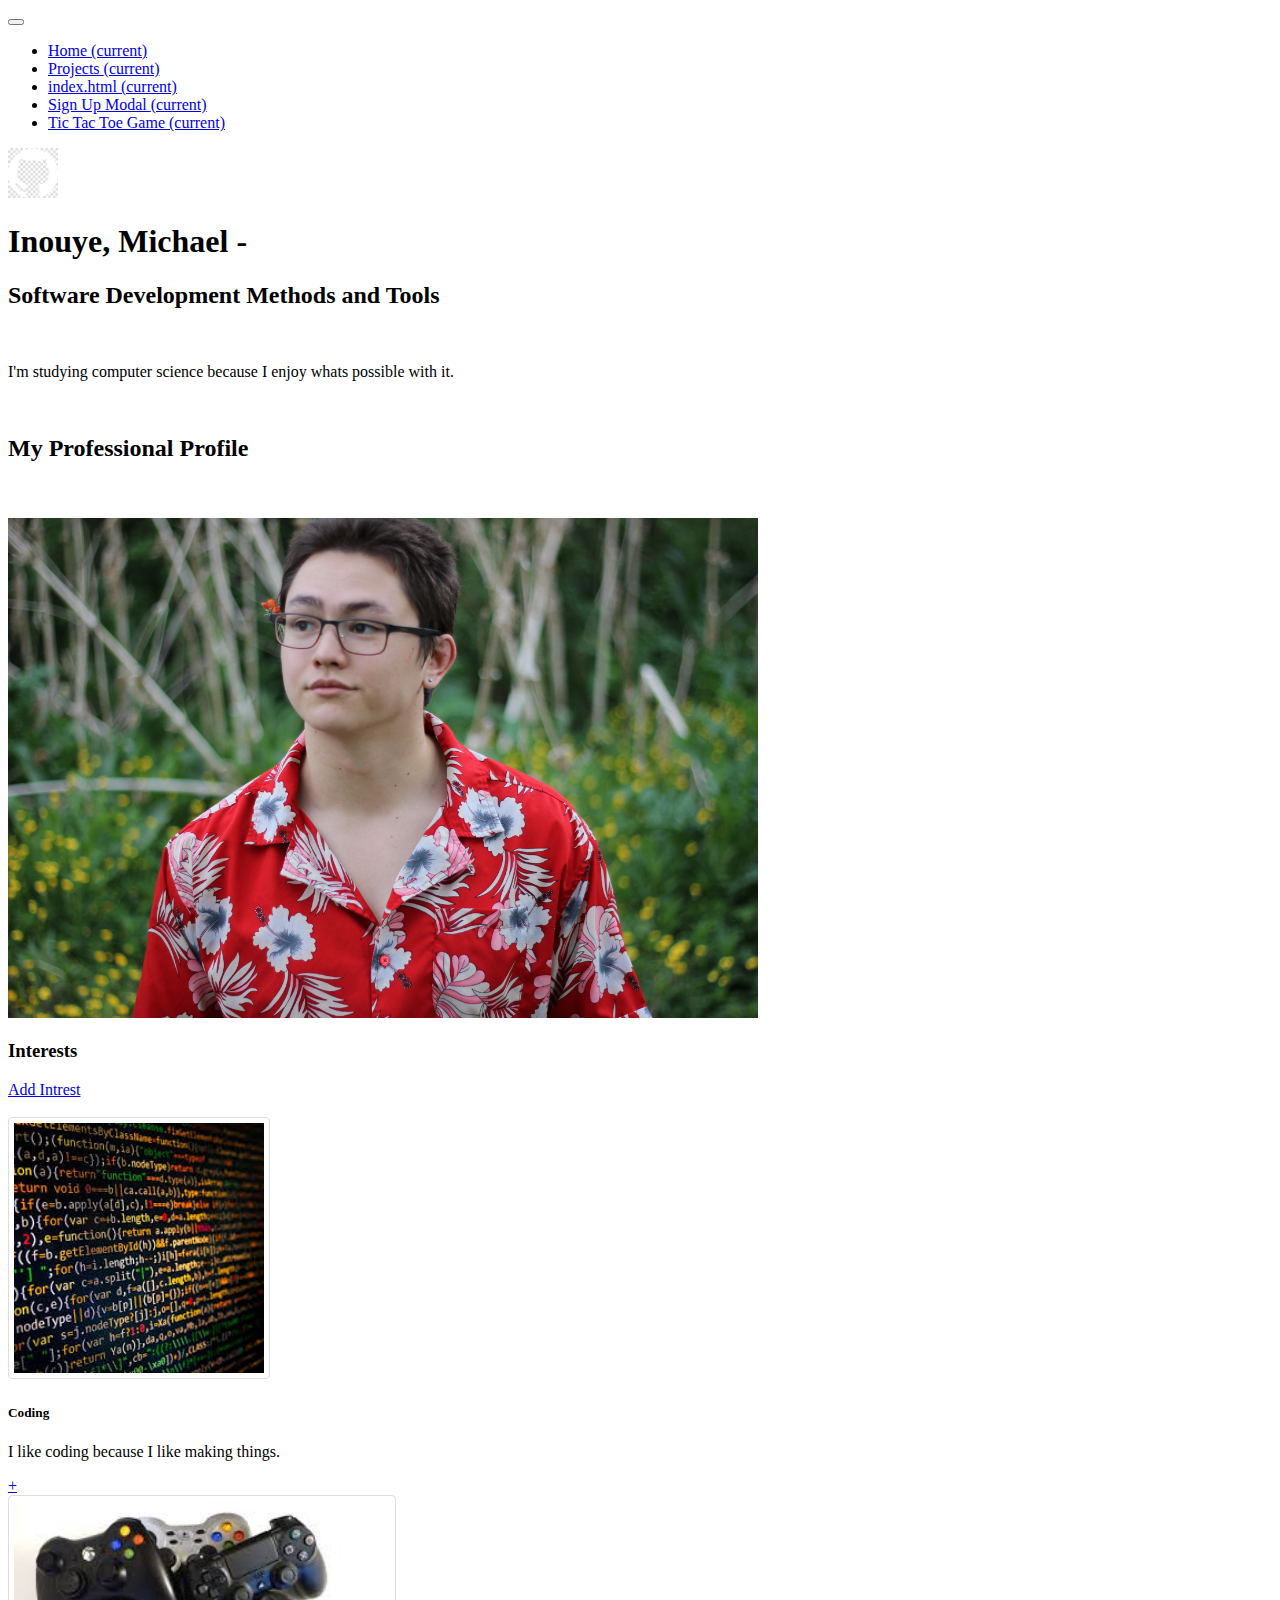
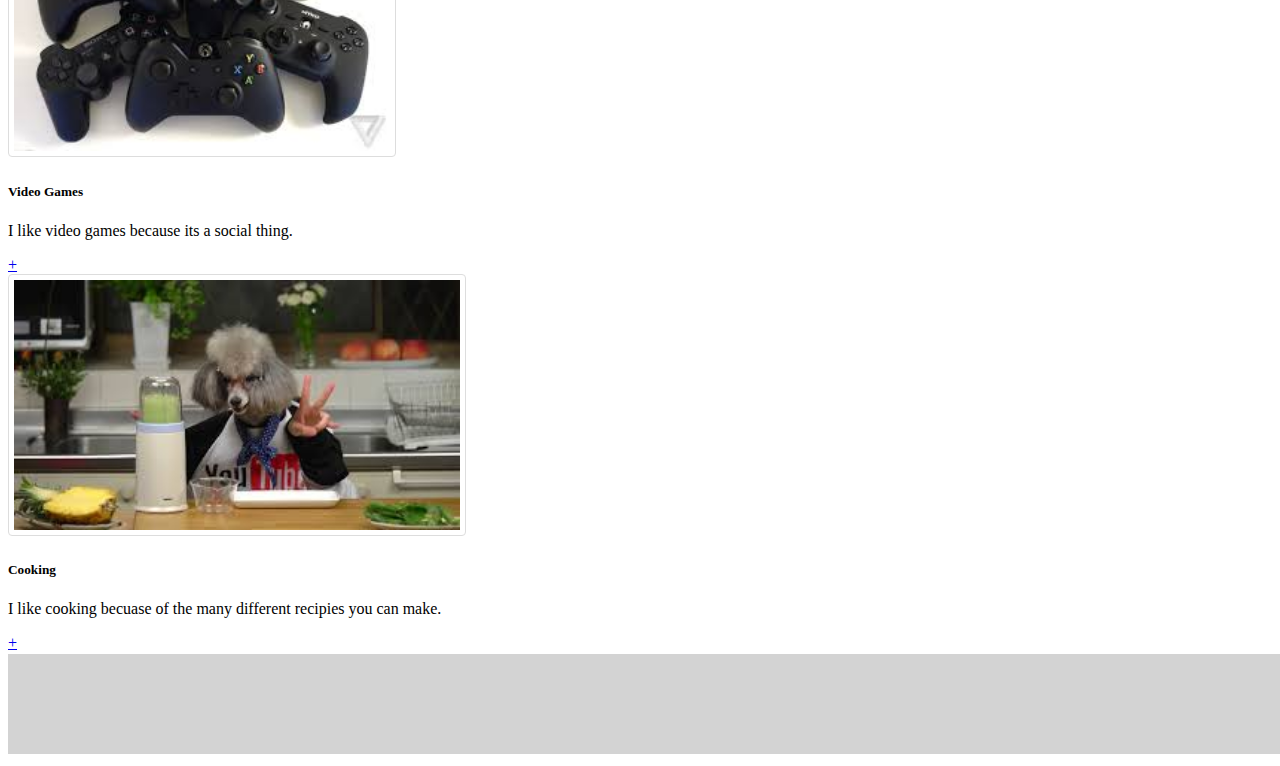
<file: views/mypage_bootstrap.html>
<!DOCTYPE html>
<html>
  <head>
    <meta charset="utf-8">
    <meta name="viewport" content="width=device-width, initial-scale=1, shrink-to-fit=no">
    <meta name="description" content="">
    <title>About Me</title>
    <link rel='icon' href='../resources/img/favicon.ico' type='image/x-icon'/>
    <link rel="stylesheet" href="https://stackpath.bootstrapcdn.com/bootstrap/4.2.1/css/bootstrap.min.css" integrity="sha384-GJzZqFGwb1QTTN6wy59ffF1BuGJpLSa9DkKMp0DgiMDm4iYMj70gZWKYbI706tWS" crossorigin="anonymous">
	<link href="../bruhMoment.css" rel="stylesheet">
  </head>
  <body>
    <script>
      function addCard(intrest){
        var newCard = $(`<div class="card">new thing </div>`);
        newCard.appendTo("#intrest");
        <a href="#" class='btn' onclick="deleteCard(interest)">add</a>
      }
      function deleteCard(remove){
        document.getElementById(remove)();
      }
    </script>
    <nav class="navbar navbar-expand-lg navbar-dark bg-dark">
      <button class="navbar-toggler" type="button" data-toggle="collapse" data-target="#navbarText" aria-controls="navbarText" aria-expanded="false" aria-label="Toggle navigation">
        <span class="navbar-toggler-icon"></span>
      </button>
      <div class="collapse navbar-collapse" id="navbarText">
        <ul class="navbar-nav mr-auto">
        <li class="nav-item active">
          <a class="nav-link" href="../../../MiInouye.github.io/views/mypage_bootstrap.html">Home <span class="sr-only">(current)</span></a>
        </li>
        <li class="nav-item active">
          <a class="nav-link" href="../../../MiInouye.github.io/views/projects.html">Projects <span class="sr-only">(current)</span></a>
        </li>
        <li class="nav-item active">
          <a class="nav-link" href="../../../MiInouye.github.io/index.html">index.html <span class="sr-only">(current)</span></a>
        </li>
        <li class="nav-item active">
          <a class="nav-link" href="../../Labs_3308/Hw2/signup-modal/login.html">Sign Up Modal <span class="sr-only">(current)</span></a>
        </li>
        <li class="nav-item active">
            <a class="nav-link" href="../../Labs_3308/Hw2/tic-tac-toe/tic-tac-toe.html">Tic Tac Toe Game <span class="sr-only">(current)</span></a>
        </li>
        </li>
        </ul class="navbar-nav m1-auto">
        <li class="nav-item active">
          <a href="https://github.com/MiInouye/">
            <img src="../imgs/gitHubLogo.png" height=50px>
            </a>
        </li>
      </div>
      </nav>

    <h1>Inouye, Michael - </h1><h2 class="text-secondary">Software Development Methods and Tools</h2><br>
    <p class="card">I'm studying computer science because I enjoy whats possible with it.</p><br>
    <h2>My Professional Profile</h2><br><br>
    <img class="rounded-circle" src= "../imgs/most_professional.jpg"  alt="picture of me" height=500 ><br>
    <div class="row">
      <div class="col-sm-11">
        <h3>Interests</h3>
      </div>
      <div class="float-sm-right">
        <a class="btn btn-primary" href="form.html" role="button">Add Intrest</a>
      </div>
    </div>
    <br>

    <div class="row">
      <div class="col-sm-4">
        <div class="card" id="intrest1">
          <img class="card-img-top" id="coding_card_img" src="../imgs/coding.jpg" alt="Coding">
          <div class="card-body" >
            <h5 class="card-title">Coding</h5>
            <p class="card-text">I like coding because I like making things.</p>
          </div>
        </div>
        <a class="btn  btn-circle btn-sm" href="#" role="button" onclick=(addCard(interest1)>+</a>
      </div>
      <div class="col-sm-4">
        <div class="card">
          <img class="card-img-top" id="vg_card_img" src="../imgs/vg.jpg" alt="Video Games">
          <div class="card-body" id="intrest2">
            <h5 class="card-title">Video Games</h5>
            <p class="card-text">I like video games because its a social thing.</p>
          </div>
        </div>
        <a class="btn  btn-circle btn-sm" href="#" role="button" onclick=(addCard(interest2)>+</a>
      </div>
      <div class="col-sm-4">
        <div class="card">
          <img class="card-img-top" id="cooking_card_img" src="../imgs/cooking.jpg" alt="Cooking" >
          <div class="card-body" id="intrest3">
            <h5 class="card-title">Cooking</h5>
            <p class="card-text">I like cooking becuase of the many different recipies you can make.</p>
          </div>
        </div>
      </div>
      <a class="btn  btn-circle btn-sm" href="#" role="button" onclick=(addCard(interest3))>+</a>
    </div>

    <footer>
      <a href="https://www.linkedin.com/in/michael-inouye-15946b1b8/"><img src="../imgs/linkedin.png"></a>
    </footer>

  </body>
</html>
</file>
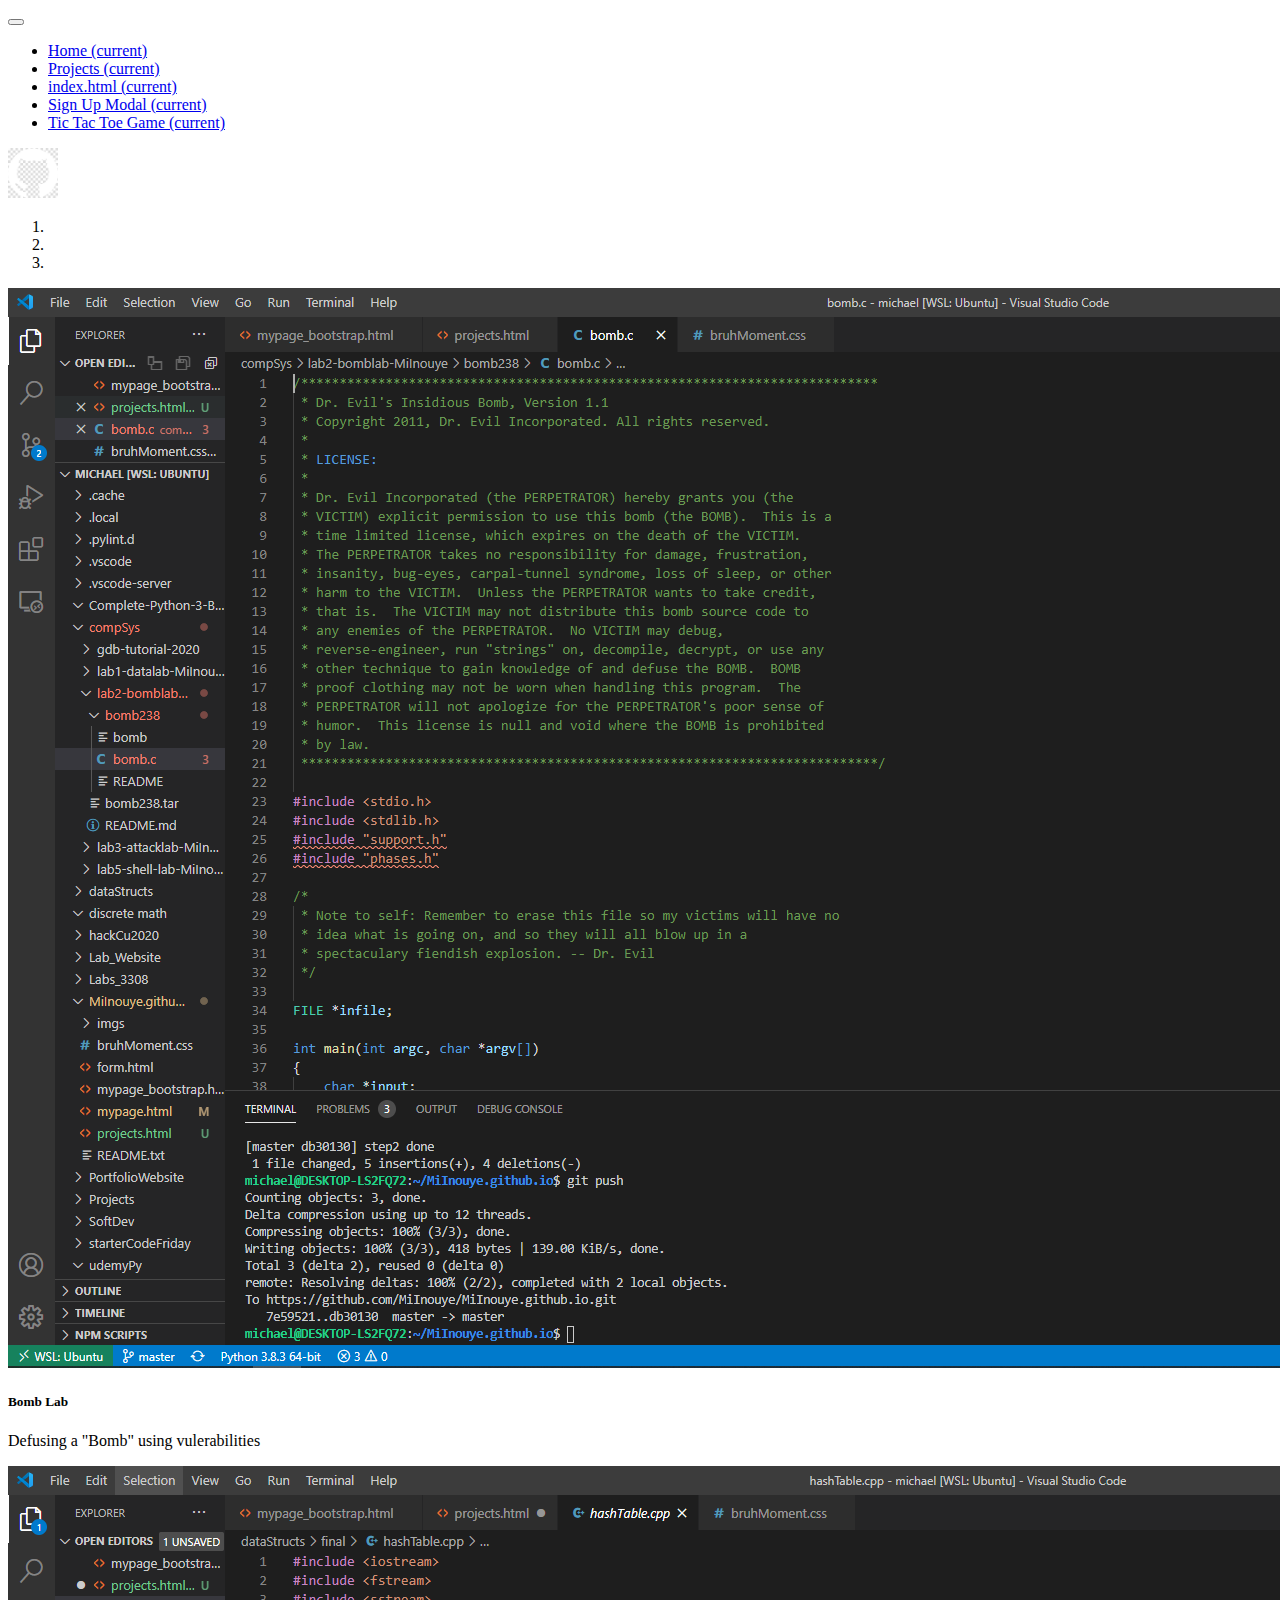
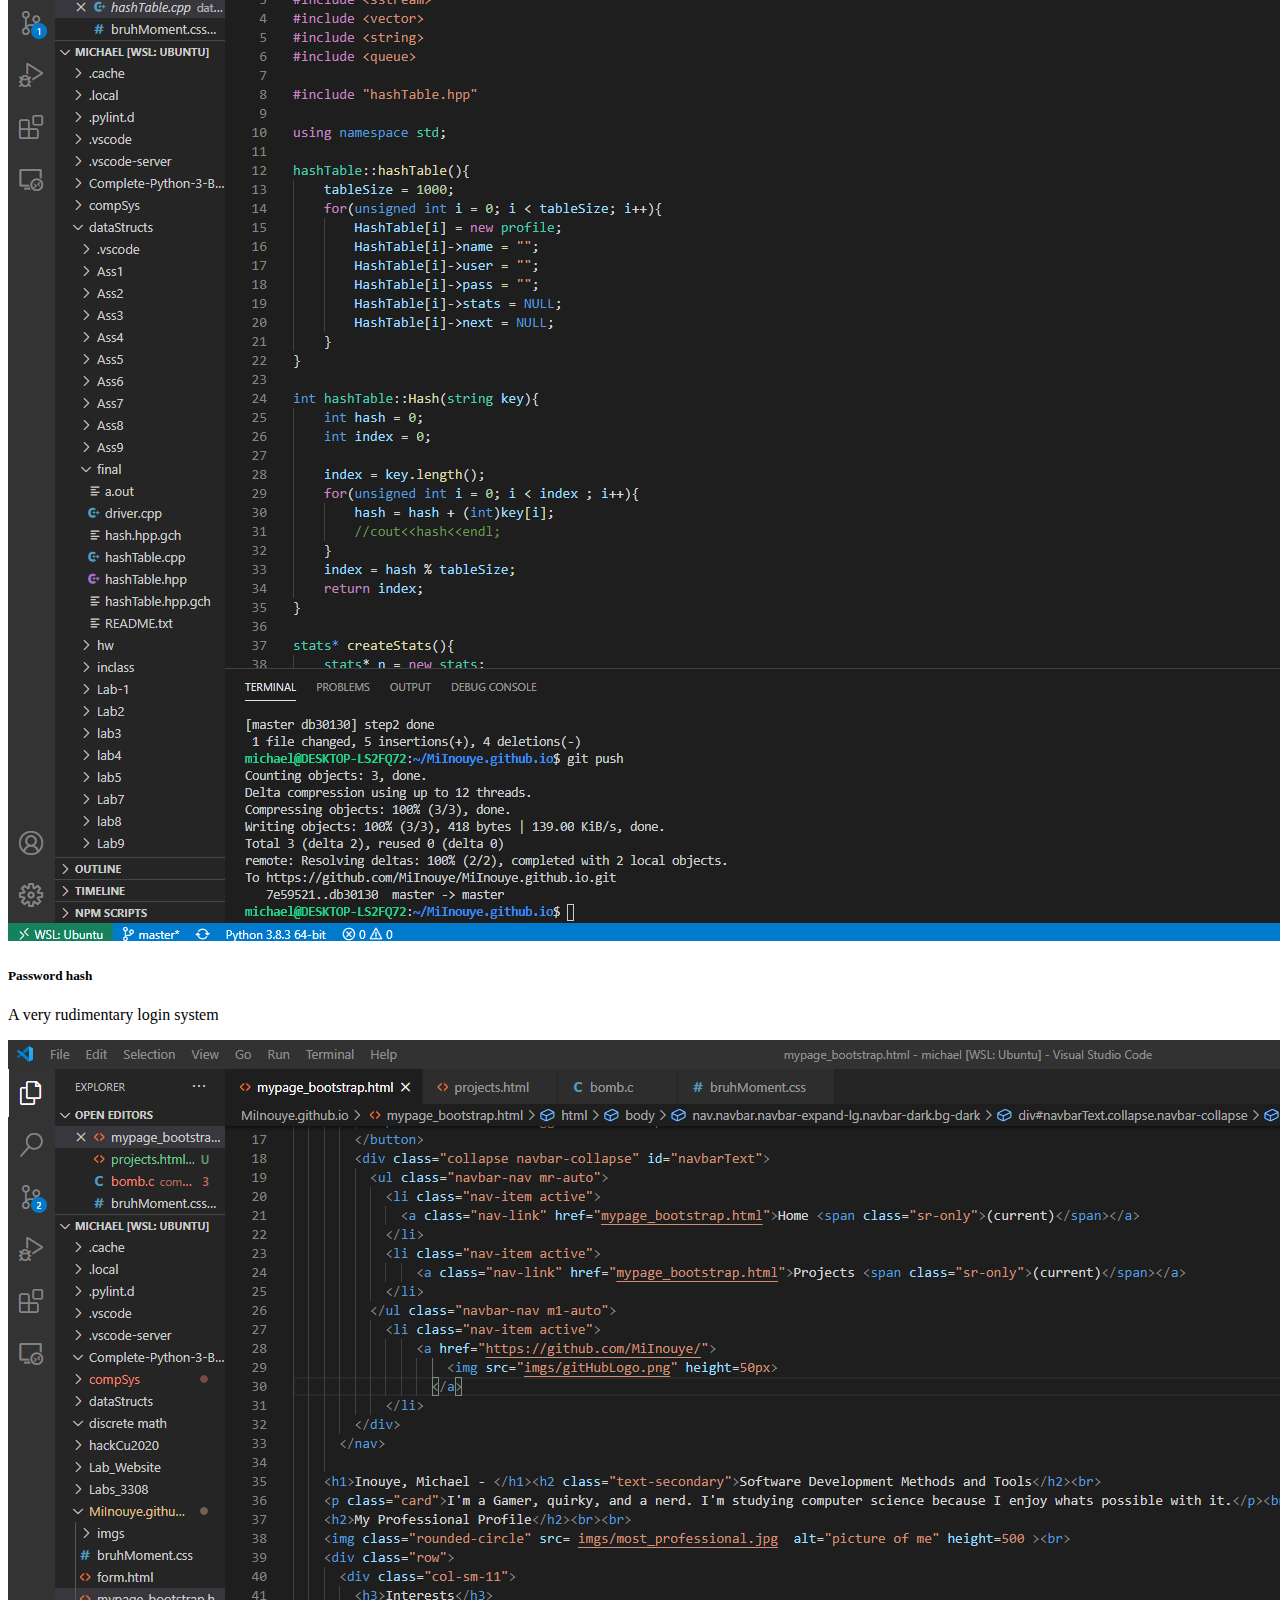
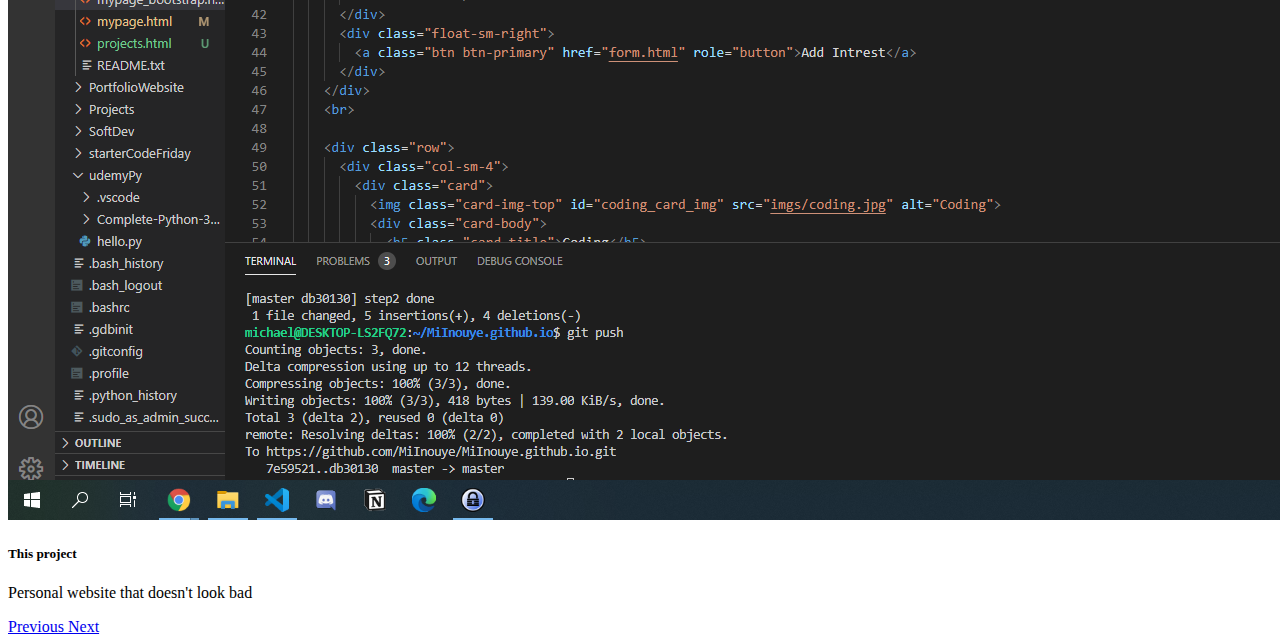
<file: views/projects.html>
<!-- Home Page -->
<!doctype html>
<html lang="en">
  <head>
    <meta charset="utf-8">
    <meta name="viewport" content="width=device-width, initial-scale=1, shrink-to-fit=no">
    <meta name="description" content="">
    <title>Projects Page</title>
	<link rel='icon' href='../resources/img/favicon.ico' type='image/x-icon'/>
    <!-- Bootstrap core CSS -->
	<link rel="stylesheet" href="https://stackpath.bootstrapcdn.com/bootstrap/4.2.1/css/bootstrap.min.css" integrity="sha384-GJzZqFGwb1QTTN6wy59ffF1BuGJpLSa9DkKMp0DgiMDm4iYMj70gZWKYbI706tWS" crossorigin="anonymous">
	<link href="../bruhMoment.css" rel="stylesheet">
  </head>
  <body>

    <nav class="navbar navbar-expand-lg navbar-dark bg-dark ">
        <button class="navbar-toggler" type="button" data-toggle="collapse" data-target="#navbarText" aria-controls="navbarText" aria-expanded="false" aria-label="Toggle navigation">
          <span class="navbar-toggler-icon"></span>
        </button>
        <div class="collapse navbar-collapse" id="navbarText">
          <ul class="navbar-nav mr-auto">
            <li class="nav-item active">
              <a class="nav-link" href="mypage_bootstrap.html">Home <span class="sr-only">(current)</span></a>
            </li>
            <li class="nav-item active">
                <a class="nav-link" href="projects.html">Projects <span class="sr-only">(current)</span></a>
            </li>
            <li class="nav-item active">
              <a class="nav-link" href="../index.html">index.html <span class="sr-only">(current)</span></a>
            </li>
            <li class="nav-item active">
              <a class="nav-link" href="../../Labs_3308/Hw2/signup-modal/login.html">Sign Up Modal <span class="sr-only">(current)</span></a>
          </li>
          <li class="nav-item active">
              <a class="nav-link" href="../../Labs_3308/Hw2/tic-tac-toe/tic-tac-toe.html">Tic Tac Toe Game <span class="sr-only">(current)</span></a>
          </li>
          </ul class="navbar-nav m1-auto">
            <li class="nav-item active">
                <a href="https://github.com/MiInouye/">
                    <img src="../imgs/gitHubLogo.png" height=50px>
                  </a>
            </li>
        </div>
      </nav>

        <div id="projectCarousel" class="carousel slide" data-ride="carousel">
            <ol class="carousel-indicators">
                <li data-target="#projectCarousel" data-slide-to="0" class="active"></li>
                <li data-target="#projectCarousel" data-slide-to="1"></li>
                <li data-target="#projectCarousel" data-slide-to="2"></li>
              </ol>
          
            <div class="carousel-inner">
                <div class="carousel-item active">
                    <img class="d-block w-100" src="../imgs/bomblab.PNG" alt="First slide">
                    <div class="carousel-caption d-none d-md-block">
                        <h5>Bomb Lab</h5>
                        <p>Defusing a "Bomb" using vulerabilities</p>
                      </div>
                </div>
                <div class="carousel-item">
                    <img class="d-block w-100" src="../imgs/finalDS.PNG" alt="Second slide">
                    <div class="carousel-caption d-none d-md-block">
                        <h5>Password hash</h5>
                        <p>A very rudimentary login system </p>
                      </div>
                </div>
                <div class="carousel-item">
                    <img class="d-block w-100" src="../imgs/thisone.PNG" alt="Third slide">
                    <div class="carousel-caption d-none d-md-block">
                        <h5>This project</h5>
                        <p>Personal website that doesn't look bad</p>
                      </div>
                </div>
            </div>
            
            <a class="carousel-control-prev" href="#projectCarousel" role="button" data-slide="prev">
                <span class="carousel-control-prev-icon" aria-hidden="true"></span>
                <span class="sr-only">Previous</span>
            </a>
            <a class="carousel-control-next" href="#projectCarousel" role="button" data-slide="next">
                <span class="carousel-control-next-icon" aria-hidden="true"></span>
                <span class="sr-only">Next</span>
            </a>
        </div>
  
    <script src="https://code.jquery.com/jquery-3.3.1.slim.min.js" integrity="sha384-q8i/X+965DzO0rT7abK41JStQIAqVgRVzpbzo5smXKp4YfRvH+8abtTE1Pi6jizo" crossorigin="anonymous"></script>
	<script src="https://cdnjs.cloudflare.com/ajax/libs/popper.js/1.14.6/umd/popper.min.js" integrity="sha384-wHAiFfRlMFy6i5SRaxvfOCifBUQy1xHdJ/yoi7FRNXMRBu5WHdZYu1hA6ZOblgut" crossorigin="anonymous"></script>
	<script src="https://stackpath.bootstrapcdn.com/bootstrap/4.2.1/js/bootstrap.min.js" integrity="sha384-B0UglyR+jN6CkvvICOB2joaf5I4l3gm9GU6Hc1og6Ls7i6U/mkkaduKaBhlAXv9k" crossorigin="anonymous"></script>
</body>
</html>
</file>
<file: bruhMoment.css>
table, th, td{
    border: 1px solid black
}
#coding_card_img, #vg_card_img, #cooking_card_img{
    height:250px;
    width:300;
    border: 1px solid #ddd;
    border-radius: 4px;
    padding: 5px;

}
#addIntrestForm{
    margin-top: 5%;
    margin-left: 15%;
    margin-right: 15%;
}

#submitButton{
    margin-top:5%;
}



.container-bg{
    background-color: navy ;
}
</file>
